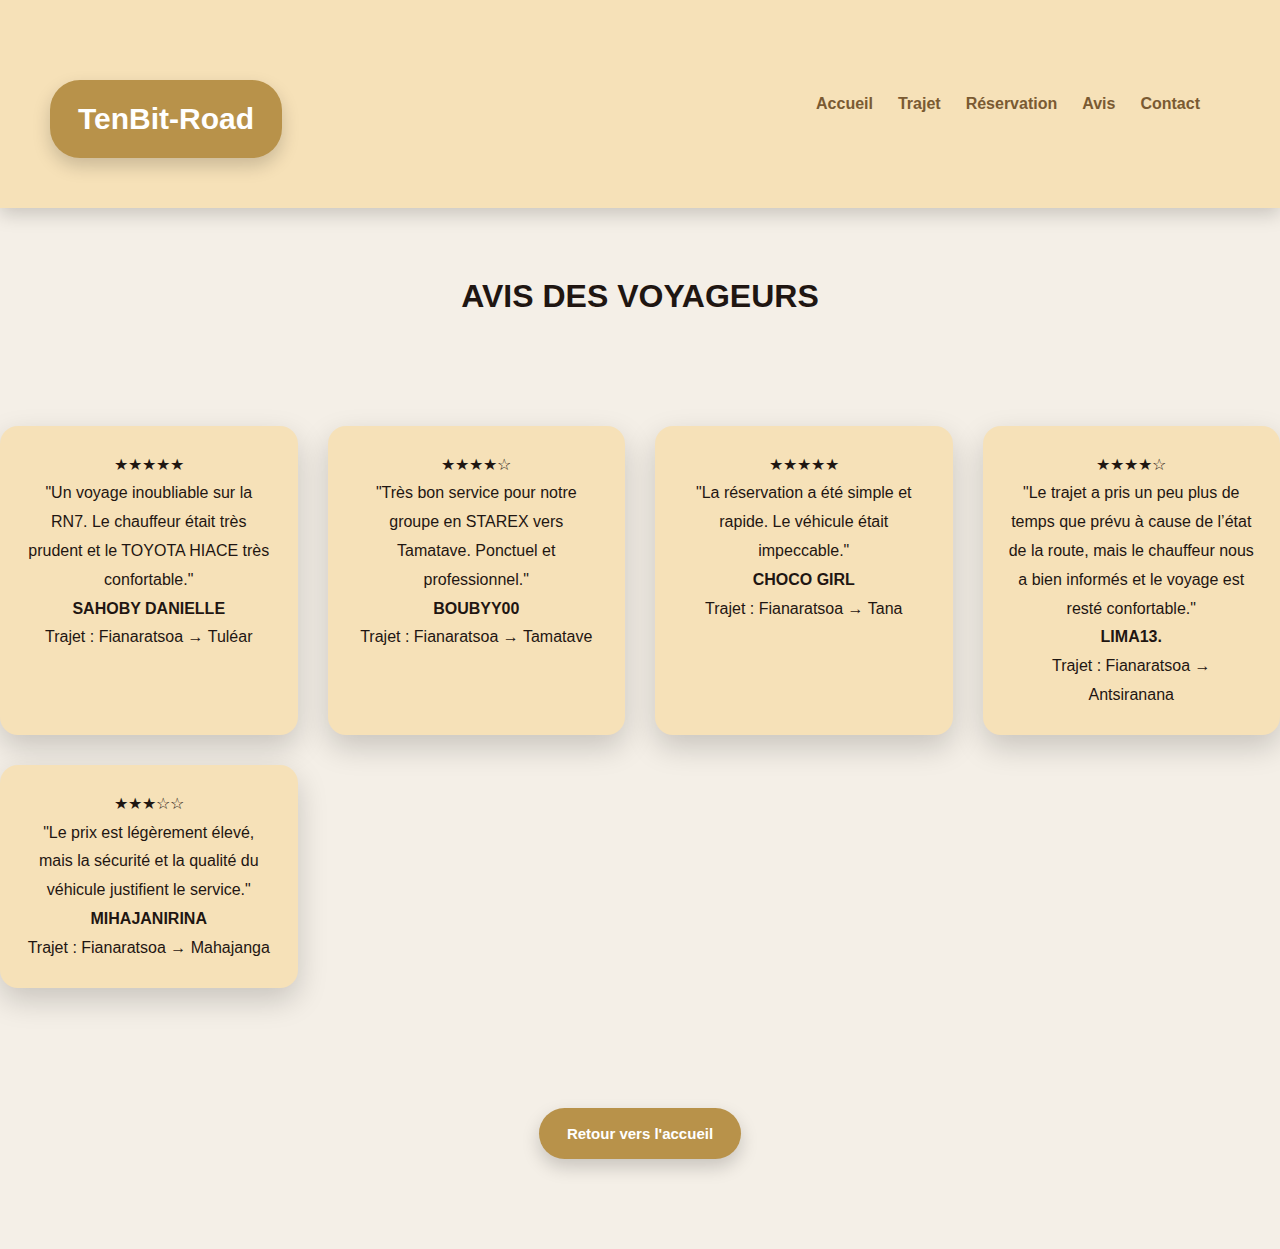
<file: avis.html>
<!DOCTYPE html>
<html lang="fr">
<head>
    <meta charset="UTF-8">
    <meta name="viewport" content="width=device-width, initial-scale=1.0">
    <title>Réservation | TenBit-Road </title>
    <link rel="stylesheet" href="Accueil.css">
    <link rel="stylesheet" href="header.css">
    <link rel="stylesheet" href="Base.css">
    <link rel="stylesheet" href="Footer.css">
    <link rel="stylesheet" href="Trajet.css">
    <link rel="stylesheet" href="Reservation.css">
    <link rel="stylesheet" href="Recap.css">
    <link rel="stylesheet" href="Vehicule.css">
    <link rel="stylesheet" href="Confirmation.css">
    <link rel="stylesheet" href="Avis.css">
    <link rel="stylesheet" href="detail-trajet.css">
</head>
<body>
<header>
    <div class="logo">
        <a href="presentation.html" class="btn"><h1>TenBit-Road</h1></a>
    </div>
<section class="testimonials">
    <div class="container">
        <nav>
            <ul>
                <li><a href="index.html">Accueil</a></li>
                <li><a href="Trajet.html">Trajet</a></li>
                <li><a href="reservation.html">Réservation</a></li>
                <li><a href="avis.html">Avis</a></li>
                <li><a href="footer.html">Contact</a></li>
            </ul>
        </nav>
    </header>
    <section>
        <h1><center>AVIS DES VOYAGEURS</center></h1>
    </section>
        <div class="testimonials-grid">


            <div class="testimonial-card">
                <div class="stars">★★★★★</div>
                <p class="quote">
                    "Un voyage inoubliable sur la RN7. Le chauffeur était très prudent et le TOYOTA HIACE très confortable."
                </p>
                <div class="client-info">
                    <strong>SAHOBY DANIELLE</strong><br
                    <span>Trajet : Fianaratsoa → Tuléar</span>
                </div>
            </div>

            <div class="testimonial-card">
                <div class="stars">★★★★☆</div>
                <p class="quote">
                    "Très bon service pour notre groupe en STAREX vers Tamatave. Ponctuel et professionnel."
                </p>
                <div class="client-info">
                    <strong>BOUBYY00</strong><br
                    <span>Trajet : Fianaratsoa → Tamatave</span>
                </div>
            </div>

            <div class="testimonial-card">
                <div class="stars">★★★★★</div>
                <p class="quote">
                    "La réservation a été simple et rapide. Le véhicule était impeccable."
                </p>
                <div class="client-info">
                    <strong>CHOCO GIRL</strong><br
                    <span>Trajet : Fianaratsoa → Tana</span>
                </div>
            </div>

            <div class="testimonial-card negative">
                <div class="stars">★★★★☆</div>
                <p class="quote">
                    "Le trajet a pris un peu plus de temps que prévu à cause de l’état de la route, mais le chauffeur
                    nous a bien informés et le voyage est resté confortable."
                </p>
                <div class="client-info">
                    <strong>LIMA13.</strong><br
                    <span>Trajet : Fianaratsoa → Antsiranana</span>
                </div>
            </div>

            <div class="testimonial-card negative">
                <div class="stars">★★★☆☆</div>
                <p class="quote">
                    "Le prix est légèrement élevé, mais la sécurité et la qualité du véhicule justifient le service."
                </p>
                <div class="client-info">
                    <strong>MIHAJANIRINA</strong><br
                    <span>Trajet : Fianaratsoa → Mahajanga</span>
                </div>
            </div>

        </div>
    </div>
    <section>
        <a href="index.html" class="btn">Retour vers l'accueil</a>
    </section>
</section>

</body>
</html>
</file>
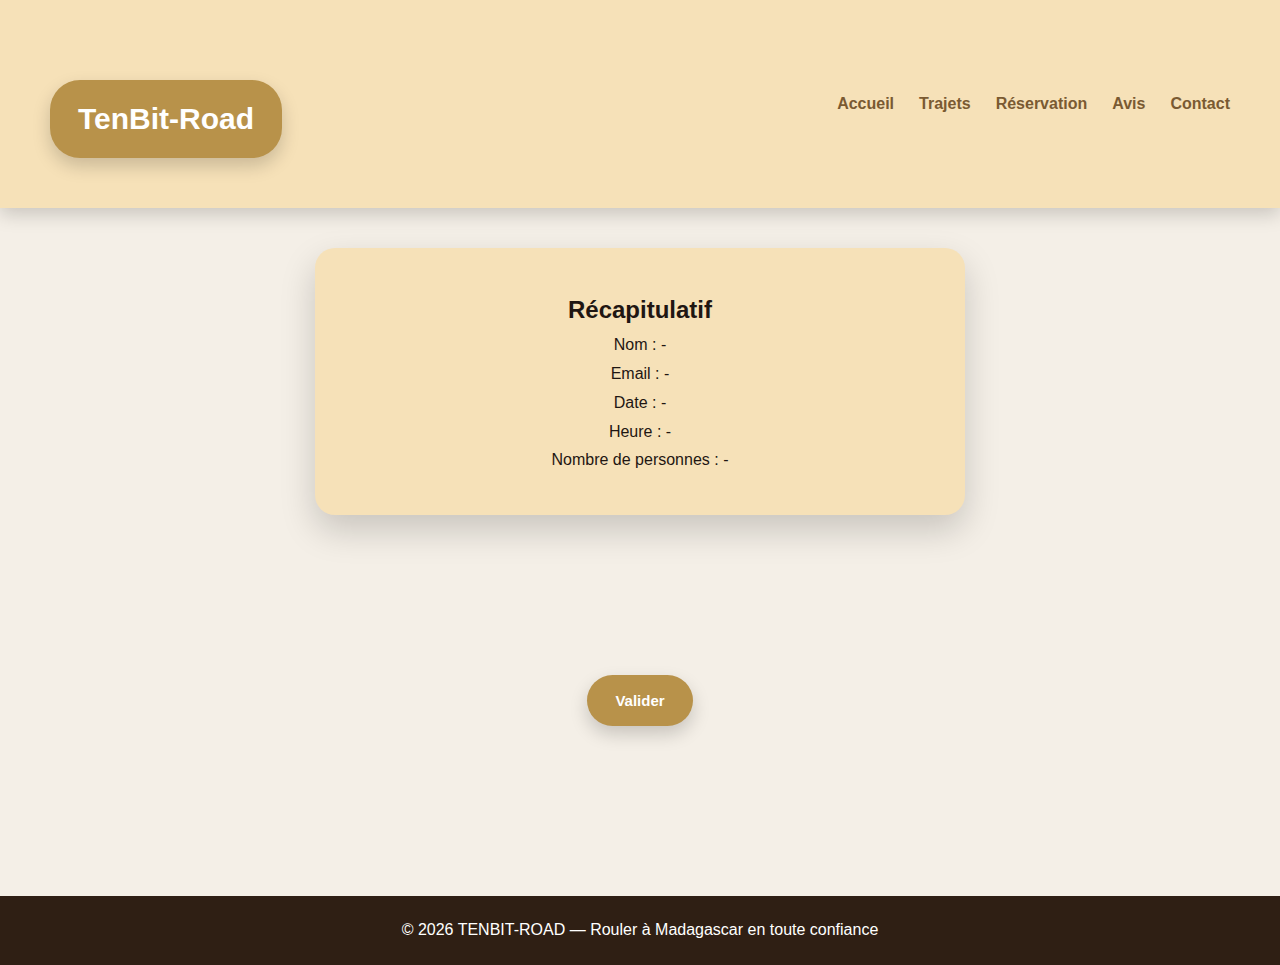
<file: recap.html>
<!DOCTYPE html>
<html lang="fr">
<head>
    <meta charset="UTF-8">
    <title>Réservation | TenBit-Road</title>
    <meta name="viewport" content="width=device-width,initial-scale=0.1">
    <link rel="stylesheet" href="Accueil.css">
    <link rel="stylesheet" href="header.css">
    <link rel="stylesheet" href="Base.css">
    <link rel="stylesheet" href="Footer.css">
    <link rel="stylesheet" href="Trajet.css">
    <link rel="stylesheet" href="Reservation.css">
    <link rel="stylesheet" href="Recap.css">
    <link rel="stylesheet" href="Vehicule.css">
    <link rel="stylesheet" href="Confirmation.css">
    <link rel="stylesheet" href="Avis.css">
    <link rel="stylesheet" href="detail-trajet.css">
</head>   
<body>
    <header>
        <div class="logo">
            <a href="presentation.html" class="btn"><h1>TenBit-Road</h1></a>
        </div>
        <nav>
            <ul>
                <li><a href="index.html">Accueil</a></li>
                <li><a href="Trajet.html">Trajets</a></li>
                <li><a href="reservation.html">Réservation</a></li>
                <li><a href="avis.html">Avis</a></li>
                <li><a href="footer.html">Contact</a></li>
            </ul>
        </nav>       
    </header>
    
    <div class="recap">
    <h2>Récapitulatif</h2>
    <p>Nom : <span id="recap-name">-</span></p>
    <p>Email : <span id="recap-email">-</span></p>
    <p>Date : <span id="recap-date">-</span></p>
    <p>Heure : <span id="recap-time">-</span></p>
    <p>Nombre de personnes : <span id="recap-guests">-</span></p>
  </div>
  <section>
    <a href="confirmation.html" class="btn">Valider</a>
  </section>
  <footer>
    <div class="footer-bottom">
        <p>&copy; 2026 TENBIT-ROAD — Rouler à Madagascar en toute confiance</p>
    </div>
</footer>
</body>
</html>
</file>
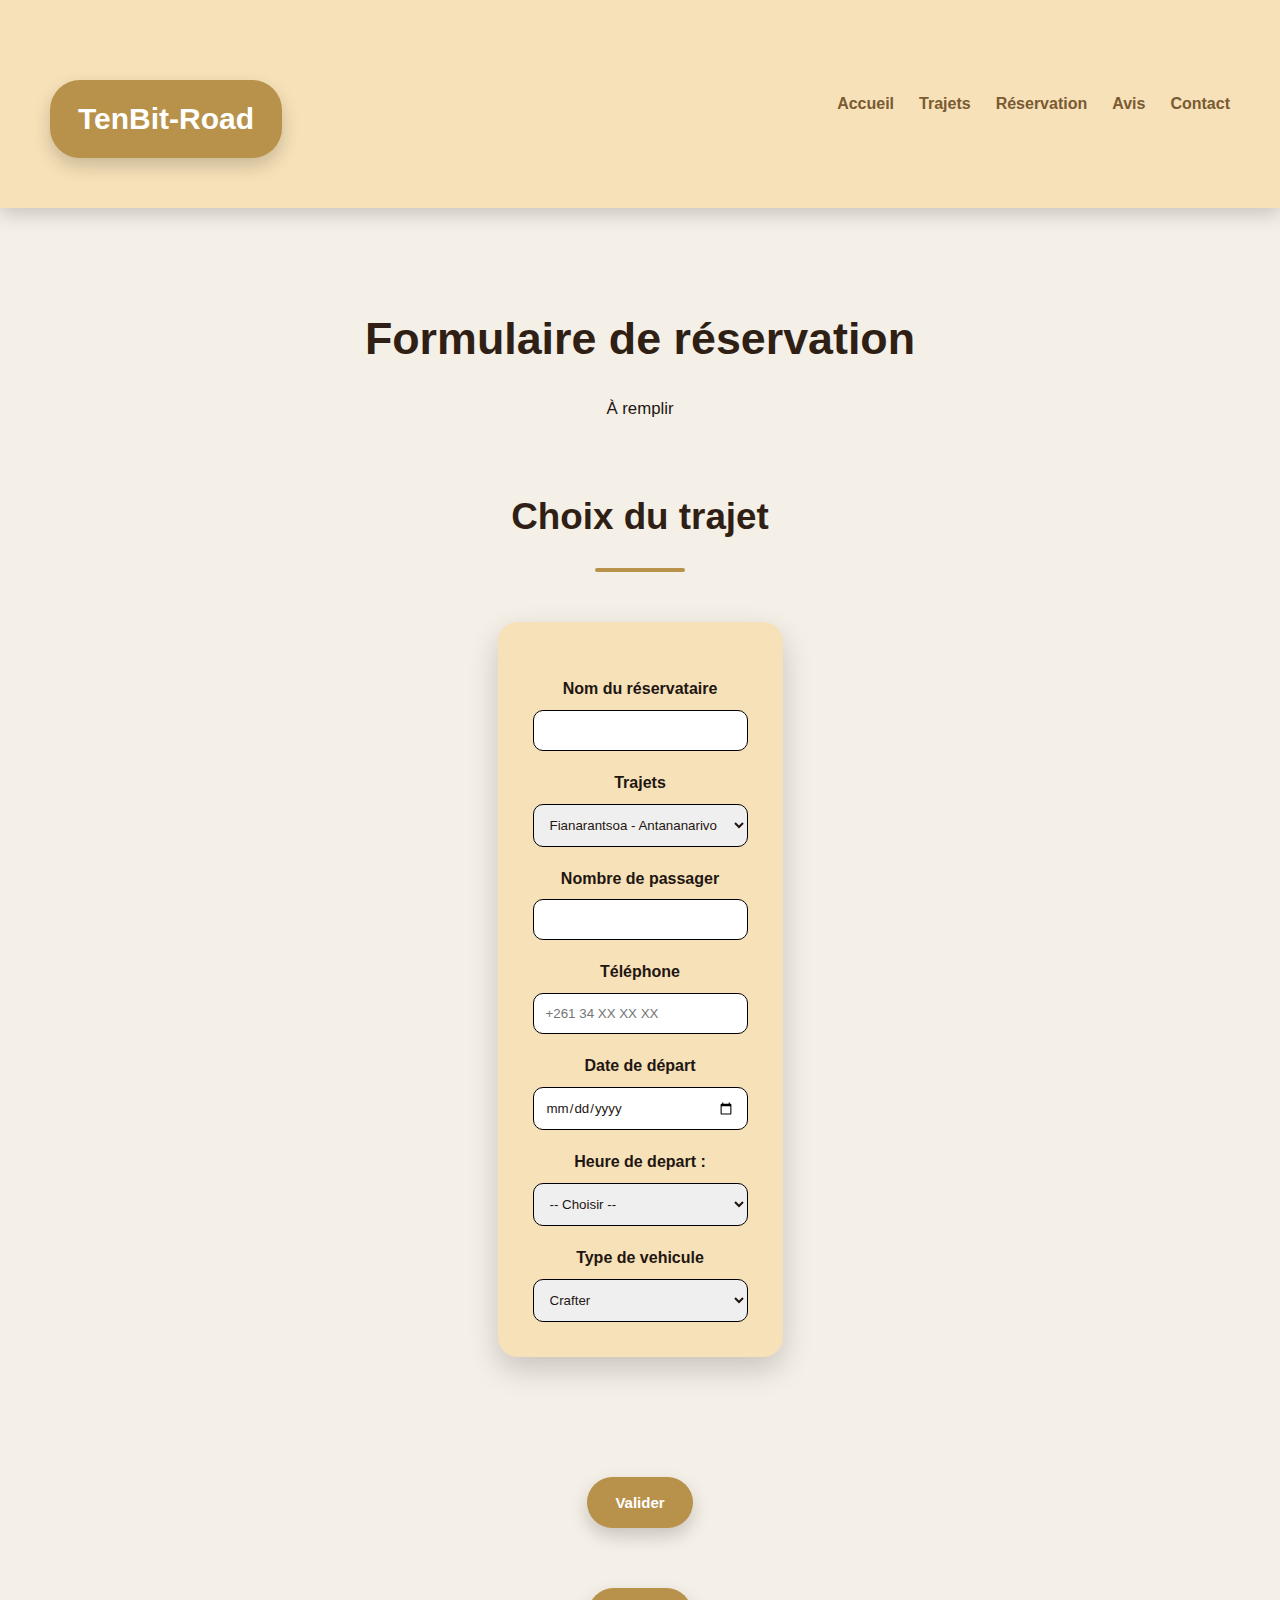
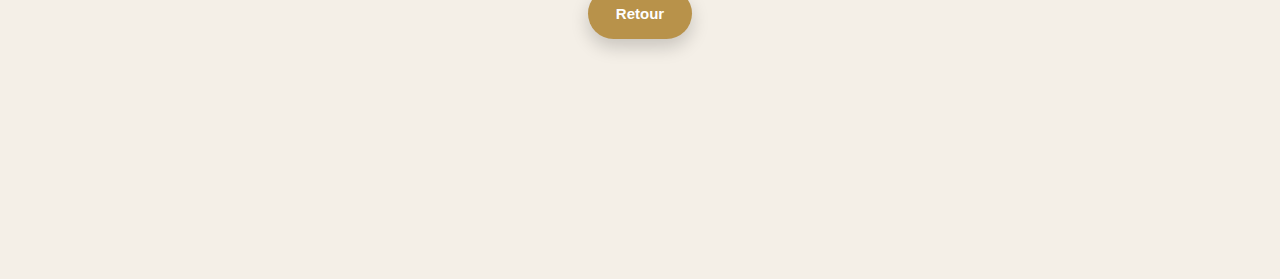
<file: reservation.html>
<!DOCTYPE html>
<html lang="fr">
<head>
    <meta charset="UTF-8">
    <meta name="viewport" content="width=device-width, initial-scale=1.0">
    <title>Réservation | TenBit-Road</title>
    <link rel="stylesheet" href="Accueil.css">
    <link rel="stylesheet" href="header.css">
    <link rel="stylesheet" href="Base.css">
    <link rel="stylesheet" href="Footer.css">
    <link rel="stylesheet" href="Trajet.css">
    <link rel="stylesheet" href="Reservation.css">
    <link rel="stylesheet" href="Recap.css">
    <link rel="stylesheet" href="Vehicule.css">
    <link rel="stylesheet" href="Confirmation.css">
    <link rel="stylesheet" href="Avis.css">
    <link rel="stylesheet" href="detail-trajet.css">
    
</head>
<body>

<header>
    <nav class="logo">
        <a href="presentation.html" class="btn"><h1>TenBit-Road</h1></a>
    </nav>
<nav>
    <ul>
            <li><a href="index.html">Accueil</a></li>
            <li><a href="Trajet.html">Trajets</a></li>
            <li><a href="reservation.html">Réservation</a></li>
            <li><a href="avis.html">Avis</a></li>
            <li><a href="footer.html">Contact</a></li>
    </ul>
</nav>
</header>
<div class="hero">
<div class="hero-content">
    <h1>Formulaire de réservation</h1>
    <p>À remplir</p>
</div>

<main class="container">
    <section class="reservation">
        <h2>Choix du trajet</h2>

        <!-- Formulaire qui envoie vers confirmation.html -->
        <form action="recap.html" method="GET">
 
      

            <label>Nom du réservataire</label>
            <input type="text" name="nom" required>

           <label for="Trajets">Trajets</label>
                <select id="Trajets">
                    <option>Fianarantsoa - Antananarivo</option>
                     <option>Fianarantsoa - Tulear</option>
                      <option>Fianarantsoa - Mahajanga</option>
                       <option>Fianarantsoa - Toamasina</option>
                        <option>Fianarantsoa - Antsiranana</option>
                </select>

          <label for="passager">Nombre de passager</label>
                <input type="number" id="passagers" min="1" max="20">

            

            <label>Téléphone</label>
            <input type="tel" name="telephone" placeholder="+261 34 XX XX XX" required>

            <label>Date de départ</label>
            <input type="date" name="date" required>

                <label>Heure de depart :</label>
            <select required>
                <option value="">-- Choisir --</option>
                <option>06h00</option>
                <option>12h00</option>
                <option>18h00</option>
            </select>

          
                <label for="vehicule">Type de vehicule</label>
                <select id="vehicule">
                    <option>Crafter</option>
                    <option>Toyota Hyace</option>
                    <option>Sprinter</option>
                    <option>Starex</option>
                </select>
        </form>
        <section>
            <a href="recap.html" class="btn">Valider</a>
            <a href="index.html" class="btn">Retour</a>
        </section>
    </section>
</main>
</body>
</html>
</file>
<file: Accueil.css>
.hero {
    text-align: center;
    padding: 90px 20px;
    display: flex;
    flex-direction: column;
    justify-content: center;
    align-items: center;
    animation: fadeUp 1s ease;
}
.hero.reservation {
    background: var(--beige);
}

.hero h1,
.hero h2 {
    color: var(--marron-fonce);
    margin-bottom: 15px;
    font-weight: 700;
}

.hero p {
    max-width: 600px;
    margin: 0 auto 30px;
    color: var(--text);
}
</file>
<file: header.css>
header {
    background: var(--creme);
    padding: 20px 50px;
    display: flex;
    justify-content: space-between;
    align-items: center;
    box-shadow: 0 6px 18px var(--ombre);
}

.logo
.logo h1 {
    color: var(--marron-fonce);
    font-size: 26px;
    font-weight: 700;
}

nav ul {
    list-style: none;
    display: flex;
    gap: 25px;
}

nav a {
    text-decoration: none;
    color: var(--marron);
    font-weight: 600;
    position: relative;
    padding-bottom: 5px;
}
</file>
<file: Base.css>
/* VARIABLES COULEURS */
:root {
    --beige: hsl(37, 37%, 93%);
    --creme: #f6e1b8;
    --marron: #7a5a32;
    --marron-fonce: #2f1f14;
    --accent: #b8924a;
    --texte: #1f1612;
    --ombre: rgba(0,0,0,0.18);
}

/* RESET */
* {
    margin: 0;
    padding: 0;
    box-sizing: border-box;
    font-family: "Segoe UI", sans-serif;
}

body {
    background: var(--beige);
    color: var(--texte);
    line-height: 1.8;
    animation: fadeIn 0.8s ease-in;
}

/* ANIMATIONS */
@keyframes fadeIn {
    from { opacity: 0; }
    to { opacity: 1; }
}

@keyframes fadeUp {
    from { transform: translateY(25px); opacity: 0; }
    to { transform: translateY(0); opacity: 1; }
}

/* STRUCTURE */
section {
    padding: 60px 30px;
}

.container {
    max-width: 1100px;
    margin: auto;
}

/* BOUTONS */
.btn,
button {
    display: table;
    margin: 30px auto;
    padding: 12px 28px;
    background: var(--accent);
    color: white;
    text-decoration: none;
    border-radius: 30px;
    border: none;
    font-size: 15px;
    font-weight: 600;
    cursor: pointer;
    box-shadow: 0 8px 18px var(--ombre);
    transition: all 0.3s ease;
}

.btn:hover,
button:hover {
    background: var(--marron);
    transform: translateY(-3px) scale(1.05);
}

/* IMAGES */
img {
    width: 100%;
    border-radius: 14px;
    margin-bottom: 10px;
    transition: transform 0.3s ease;
}

img:hover {
    transform: scale(1.04);
}
@media(max-width:768px){
header {
    fex-direction: column;
    gap: 20px;
}
    nav ul {
        flex-wrap: wrap;
        justify-content: center;
    }
}
</file>
<file: Footer.css>
footer {

    background: var(--marron-fonce);
    color: white;
    padding: 20px 40px;
    text-align: center;
}
.social-icons a {
    font-size: 24px;
    margin: 0 12px;
    color: var(--accent);
    transition: 0.3s;
}

.social-icons a:hover {
    color: white;
    transform: scale(1.2);
}
</file>
<file: Trajet.css>
.Trajets-container {
    display: grid;
    grid-template-columns: repeat(auto-fit, minmax(260px, 1fr));
    gap: 30px;
    margin-top: 40px;
}

.trajet-card {
    background: var(--creme);
    border-radius: 18px;
    padding: 25px;
    text-align: center;
    box-shadow: 0 12px 30px var(--ombre);
    animation: fadeUp 0.8s ease;
    transition: transform 0.3s ease;
}

.trajet-card:hover 
.testimonial-card:hover,
.car-card:hover{
    transform: translateY(-10px);
}
.trajet-card h3,
.car-card h3 {
    margin: 15px 0 10px;
    color: var(--marron-fonce);
    font-weight: 700;
}
</file>
<file: Reservation.css>
form {
    background: var(--creme);
    padding: 35px;
    border-radius: 20px;
    max-width: 600px;
    margin: auto;
    box-shadow: 0 12px 30px var(--ombre);
    max-width: 600;
    margin: auto;
    animation: fadeUp 1s ease;
    color: var(--text);
}

label {
    font-weight: 600;
    margin-top: 18px;
    display: block;
}

input,
select {
    width: 100%;
    padding: 12px;
    margin-top: 6px;
    border-radius: 10px;
    border: 1px solid rgba(0, 0, 0, 25);
    color: var(--text);
}
</file>
<file: Recap.css>
.recap {
    background: var(--creme);
    padding:  40px;
    border-radius: 20px;
    max-width: 650px;
    margin: 40px auto;
    box-shadow: 0 15px 35px var(--ombre);
    animation: fadeUp 1s ease;
    text-align: center;
    color: var(--text);
}
</file>
<file: Vehicule.css>
.gallery {
    display: grid;
    grid-template-columns: repeat(auto-fit, minmax(260px, 1fr));
    gap: 30px;
    margin-top: 40px;
}

.car-card {
    background: var(--creme);
    border-radius: 18px;
    padding: 25px;
    text-align: center;
    box-shadow: 0 12px 30px var(--ombre);
    animation: fadeUp 0.8s ease;
    transition: transform 0.3s ease;
}

.car-card:hover {
    transform: translateY(-10px);
}
</file>
<file: Confirmation.css>
/* =====================
   PAGE CONFIRMATION
===================== */

.confirmation {
    background: var(--creme);
    padding:  40px;
    border-radius: 20px;
    max-width: 650px;
    margin: 40px auto;
    box-shadow: 0 15px 35px var(--ombre);
    animation: fadeUp 1s ease;
    text-align: center;
    color: var(--text);
}
</file>
<file: Avis.css>
.testimonials-grid {
    display: grid;
    grid-template-columns: repeat(auto-fit, minmax(260px, 1fr));
    gap: 30px;
    margin-top: 40px;
}

.testimonial-card {
    background: var(--creme);
    border-radius: 18px;
    padding: 25px;
    text-align: center;
    box-shadow: 0 12px 30px var(--ombre);
    animation: fadeUp 0.8s ease;
}
</file>
<file: detail-trajet.css>
/* ==================================================
   PAGE EQUIPE – STYLE PROFESSIONNEL
   Theme: Beige / Crème / Marron (CSS de base)
   Branche: equipe-style-pro
================================================== */

/* =====================
   HERO
===================== */
body.equipe.hero {
    background: linear-gradient(
        rgba(244, 239, 231, 0.9),
        rgba(244, 239, 231, 0.95)
    );
    text-align: center;
    padding: 90px 20px;
    animation: heroAppear 0.9s ease-out forwards;
}

@keyframes heroAppear {
    from {
        opacity: 0;
        transform: translateY(-25px);
    }
    to {
        opacity: 1;
        transform: translateY(0);
    }
}

.hero h1 {
    font-size: 2.8rem;
    color: var(--marron-fonce);
    margin-bottom: 15px;
}

.hero p {
    max-width: 650px;
    margin: auto;
    font-size: 1.05rem;
    color: var(--texte);
}

/* =====================
   TITRE SECTION
===================== */
.container h2 {
    text-align: center;
    font-size: 2.3rem;
    margin-bottom: 50px;
    color: var(--marron-fonce);
    position: relative;
}

.container h2::after {
    content: "";
    width: 90px;
    height: 4px;
    background: var(--accent);
    display: block;
    margin: 18px auto 0;
    border-radius: 10px;
}

/* =====================
   GRILLE EQUIPE
===================== */
.gallery {
    display: grid;
    grid-template-columns: repeat(auto-fit, minmax(260px, 1fr));
    gap: 35px;
}

/* =====================
   CARTES MEMBRES
===================== */
.car-card {
    background: var(--creme);
    border-radius: 20px;
    padding: 28px 22px 32px;
    text-align: center;
    box-shadow: 0 14px 35px var(--ombre);
    transition: all 0.35s ease;
    opacity: 0;
    animation: cardReveal 0.8s ease forwards;
}

/* Apparition progressive */
.car-card:nth-child(1) { animation-delay: 0.1s; }
.car-card:nth-child(2) { animation-delay: 0.2s; }
.car-card:nth-child(3) { animation-delay: 0.3s; }
.car-card:nth-child(4) { animation-delay: 0.4s; }
.car-card:nth-child(5) { animation-delay: 0.5s; }
.car-card:nth-child(6) { animation-delay: 0.6s; }
.car-card:nth-child(7) { animation-delay: 0.7s; }
.car-card:nth-child(8) { animation-delay: 0.8s; }
.car-card:nth-child(9) { animation-delay: 0.9s; }

@keyframes cardReveal {
    from {
        opacity: 0;
        transform: translateY(35px);
    }
    to {
        opacity: 1;
        transform: translateY(0);
    }
}

.car-card:hover {
    transform: translateY(-12px);
    box-shadow: 0 22px 45px rgba(0, 0, 0, 0.22);
}

/* =====================
   IMAGES MEMBRES
===================== */
.car-card img {
    width: 100%;
    height: 230px;
    object-fit: cover;
    border-radius: 16px;
    margin-bottom: 18px;
    transition: transform 0.4s ease;
}

.car-card:hover img {
    transform: scale(1.06);
}

/* =====================
   TEXTE CARTE
===================== */
.car-card h3 {
    font-size: 1.05rem;
    font-weight: 700;
    color: var(--marron-fonce);
    margin-bottom: 10px;
}

.car-card p {
    font-size: 0.95rem;
    color: var(--texte);
    margin-bottom: 6px;
    line-height: 1.6;
}

.car-card strong {
    color: var(--marron);
}

/* =====================
   BOUTON RETOUR
===================== */
.btn {
    margin-top: 60px;
    animation: btnFade 1s ease;
}

@keyframes btnFade {
    from {
        opacity: 0;
        transform: translateY(25px);
    }
    to {
        opacity: 1;
        transform: translateY(0);
    }
}

/* =====================
   FOOTER (harmonisation)
===================== */
footer {
    margin-top: 80px;
}
</file>
